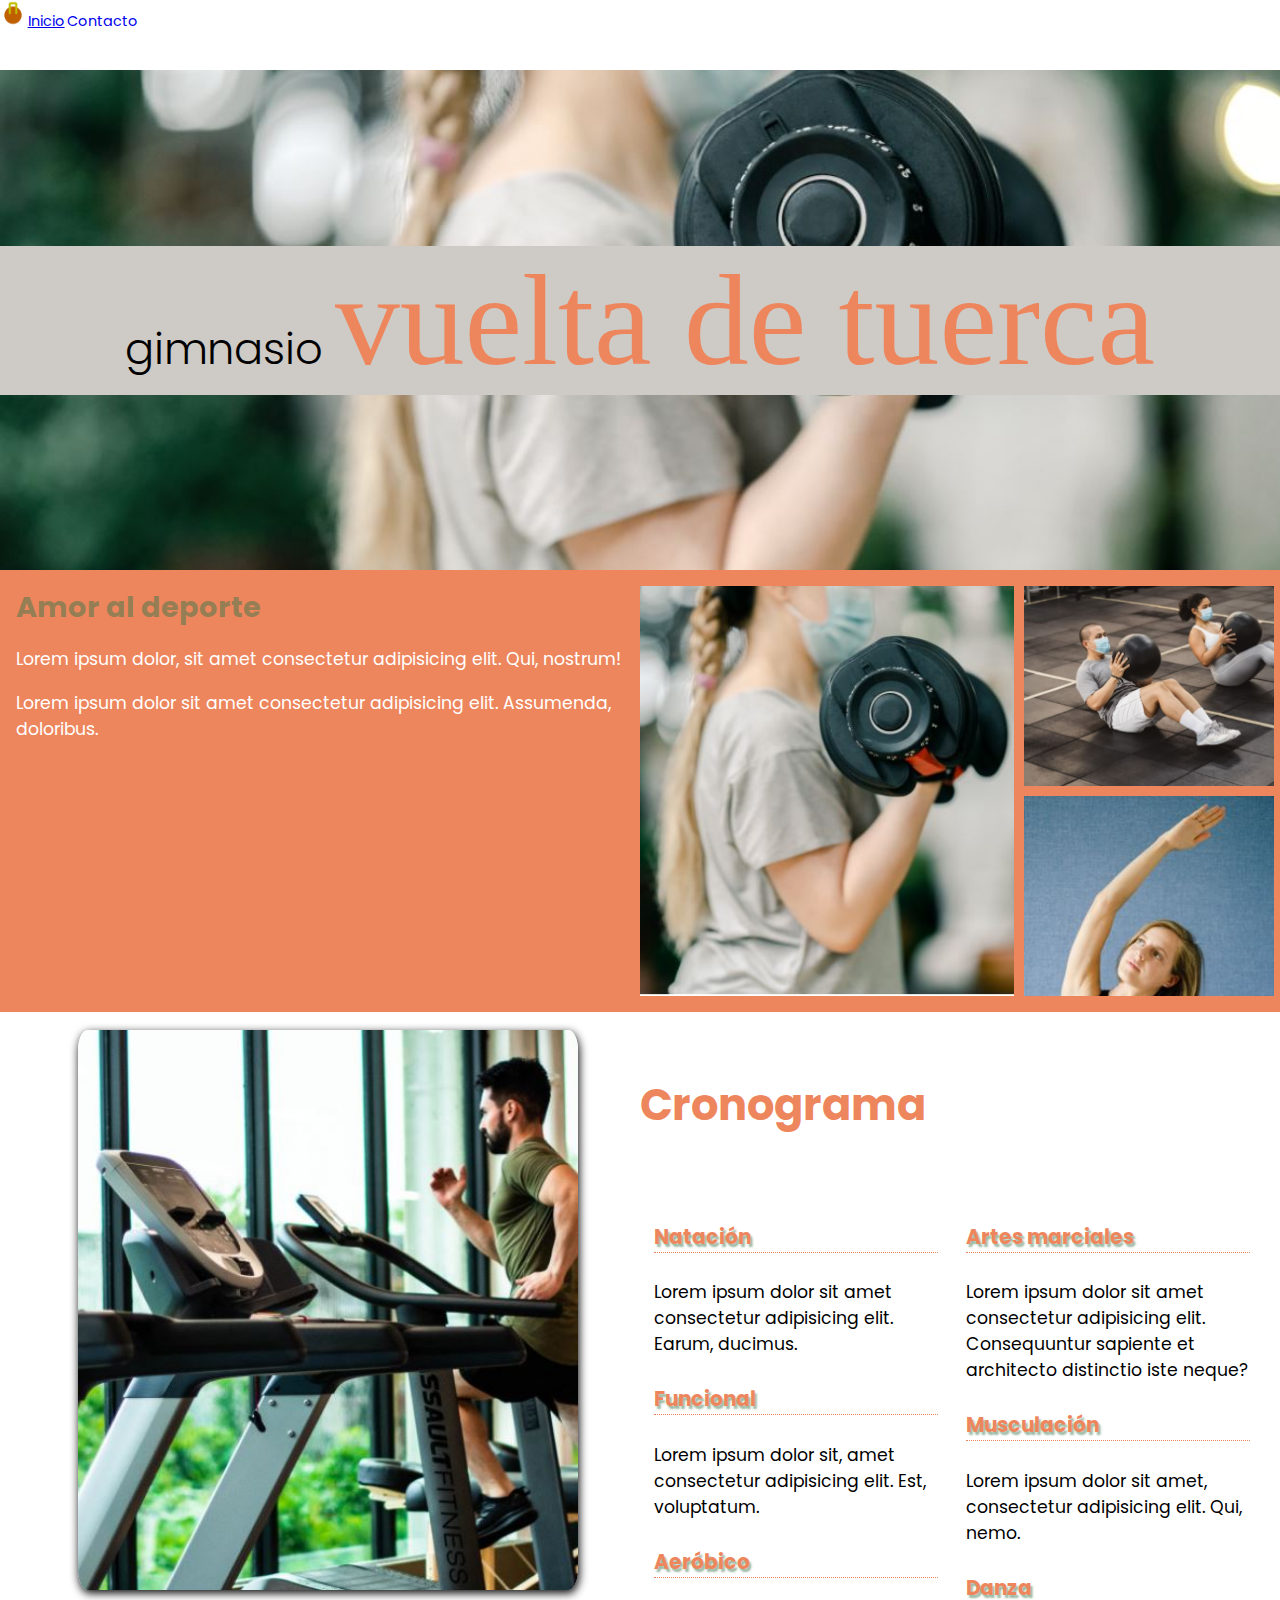
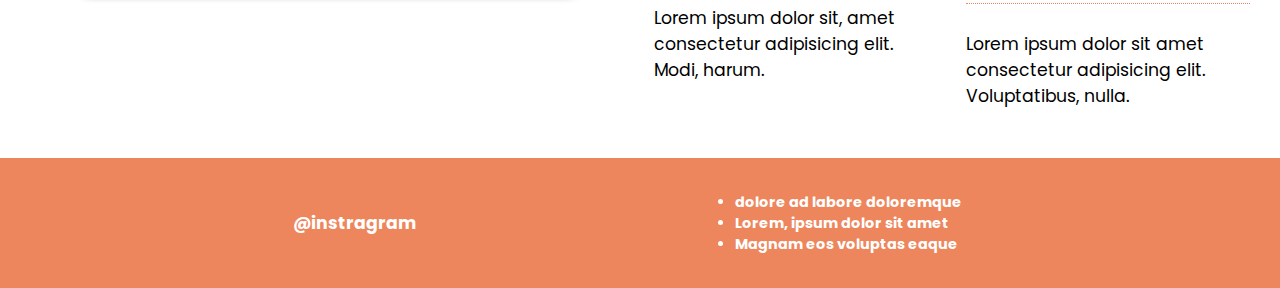
<file: Labmod2.2/index.html>
<!DOCTYPE html>
<html lang="en">
<head>
    <meta charset="UTF-8">
    <meta http-equiv="X-UA-Compatible" content="IE=edge">
    <meta name="viewport" content="width=device-width, initial-scale=1.0">
    <title>Laboratorio 1</title>
   <link rel="stylesheet" href="/Labmod2.2/css/estilos.css">
</head>
<nav><img src="imagenes/logo.png" alt="logo"><a href="#"class="activo">Inicio</a><a href="#">Contacto</a></nav>
<header id="encabezado">

    <div>
       <h1>Gimnasio <span>vuelta de tuerca</span></h1></div>
</header>
<main>
    <section class="nosotros division">

     <div>
        <h2>Amor al deporte</h2>
            <p>Lorem ipsum dolor, sit amet consectetur adipisicing elit. Qui, nostrum!</p>
            <p>Lorem ipsum dolor sit amet consectetur adipisicing elit. Assumenda, doloribus.</p> 
        </div>

        <div class="grilla">
            <div></div>
            <div></div>
            <div></div>
      </div>
    </section>
    <section class="division">
        <div><img src="imagenes/ejercicio.JPG" alt=""></div>
        <div><h3>Cronograma</h3>
    <article> <h4>Natación</h4>
    <p>Lorem ipsum dolor sit amet consectetur adipisicing elit. Earum, ducimus.</p>
    <h4>Funcional</h4>
    <p>Lorem ipsum dolor sit, amet consectetur adipisicing elit. Est, voluptatum.</p>
    <h4>Aeróbico</h4>
    <p>Lorem ipsum dolor sit, amet consectetur adipisicing elit. Modi, harum.</p>
    </article>
    <article>
    <h4> Artes marciales</h4>
    <p>Lorem ipsum dolor sit amet consectetur adipisicing elit. Consequuntur sapiente et architecto distinctio iste neque?</p>
    <h4>Musculación</h4>
    <p>Lorem ipsum dolor sit amet, consectetur adipisicing elit. Qui, nemo.</p>
    <h4>Danza</h4>
    <p>Lorem ipsum dolor sit amet consectetur adipisicing elit. Voluptatibus, nulla.</p>
</article>
    </section>
</main>
<footer>
    <p>@instragram</p>
    <ul>
        <li>dolore ad labore doloremque</li>
        <li>Lorem, ipsum dolor sit amet</li>
        <li>Magnam eos voluptas eaque</li>
    </ul>
    
</footer>

</html>
</file>
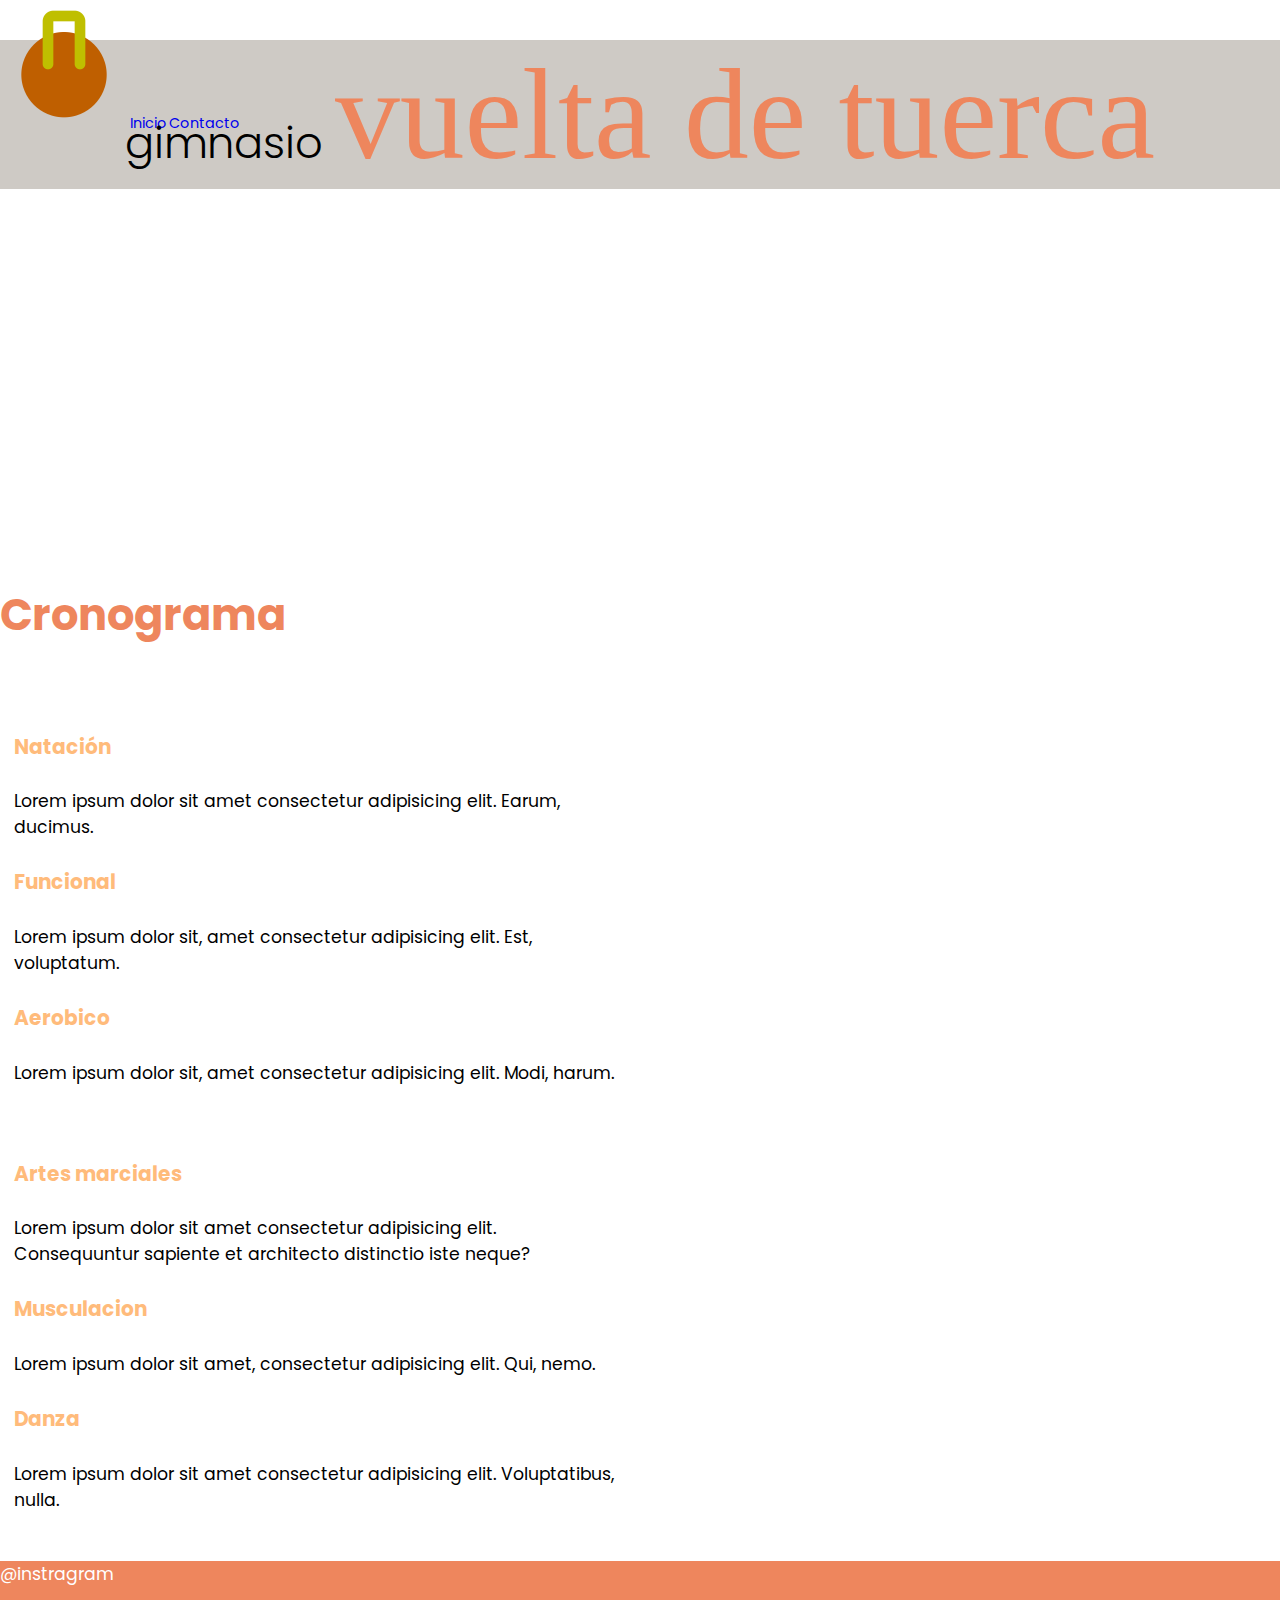
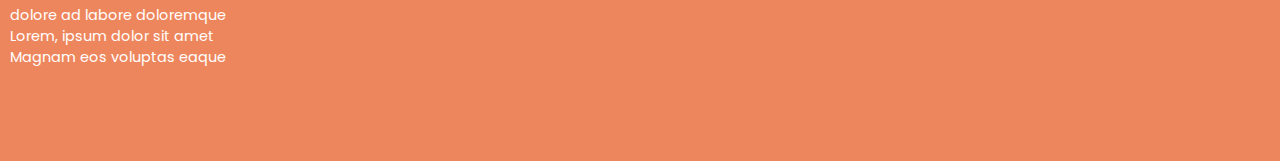
<file: ProyectoWeb/index.html>
<!DOCTYPE html>
<html lang="en">
<head>
    <meta charset="UTF-8">
    <meta http-equiv="X-UA-Compatible" content="IE=edge">
    <meta name="viewport" content="width=device-width, initial-scale=1.0">
    <title>Document</title>
   <link rel="stylesheet" href="/ProyectoWeb/css/estilos.css">
</head>
<nav><img src="imagenes/logo.png" alt=""><a href="#">Inicio</a><a href="#">Contacto</a></nav>
<header>
    <div><h1>Gimnasio <span>vuelta de tuerca</span></h1></div>
</header>
<main>
    <section>
        <h3>Cronograma</h3>
    <article> <h4>Natación</h4>
    <p>Lorem ipsum dolor sit amet consectetur adipisicing elit. Earum, ducimus.</p>
    <h4>Funcional</h4>
    <p>Lorem ipsum dolor sit, amet consectetur adipisicing elit. Est, voluptatum.</p>
    <h4>Aerobico</h4>
    <p>Lorem ipsum dolor sit, amet consectetur adipisicing elit. Modi, harum.</p>
    </article>

    <article> <h4> Artes marciales</h4>
    <p>Lorem ipsum dolor sit amet consectetur adipisicing elit. Consequuntur sapiente et architecto distinctio iste neque?</p>
    <h4>Musculacion</h4>
<p>Lorem ipsum dolor sit amet, consectetur adipisicing elit. Qui, nemo.</p>
<h4>Danza</h4>
<p>Lorem ipsum dolor sit amet consectetur adipisicing elit. Voluptatibus, nulla.</p>
</article>
    </section>
</main>
<footer>
    <p>@instragram</p>
    <ul>
        <li>dolore ad labore doloremque</li>
        <li>Lorem, ipsum dolor sit amet</li>
        <li>Magnam eos voluptas eaque</li>
    </ul>
</footer>

</html>
</file>
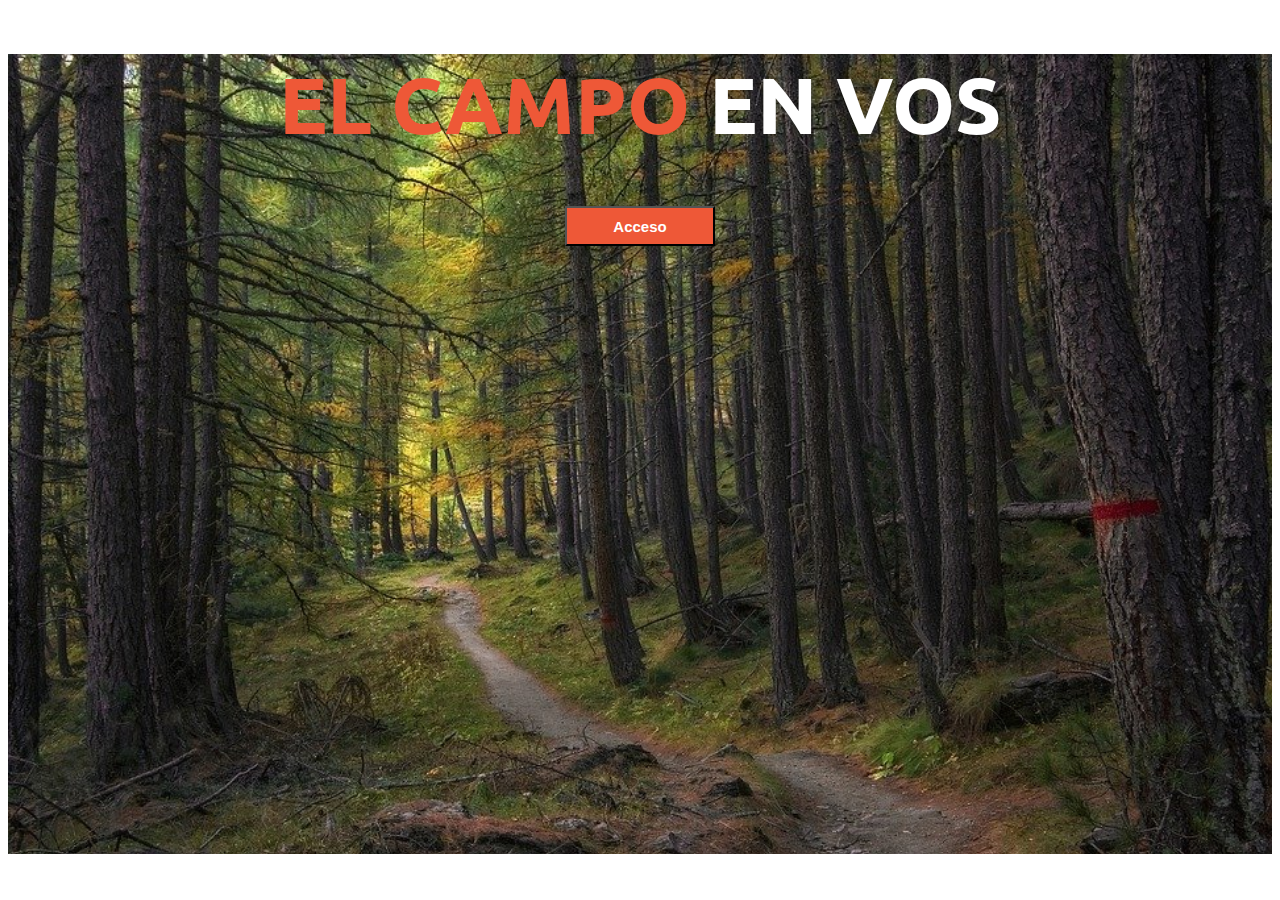
<file: ProyectoWeb3/index.html>
<!DOCTYPE html>
<html lang="en">
<head>
    <meta charset="UTF-8">
    <meta http-equiv="X-UA-Compatible" content="IE=edge">
    <meta name="viewport" content="width=device-width, initial-scale=1.0">
    <title>Document</title>
  <link rel="stylesheet" href="/ProyectoWeb3/css/estilos.css">
</head>
<body>
    <main>
        <h1><span>El campo </span>en vos</h1>
        <div>
            <button>Acceso</button>
        </div>
    </main>
    
</body>
</html>
</file>
<file: Labmod2.2/css/estilos.css>
@import url('https://fonts.googleapis.com/css2?family=Poppins:ital,wght@0,300;1,700&display=swap');
*{ box-sizing: border-box}



h1, h2{margin: 0;}
body{ margin: 0;padding: 0;font-family: 'Poppins', sans-serif;font-size: 90%;}
nav{ width: 100%; height: 70px;}
nav a{ margin: 2px; max-width: 100%; height: auto;margin-right: auto;}
nav img{ height: 65px;}
header{ width: 100%;height: 500px;text-align: center;}
header div{ width: 100%;background-color: rgb(206, 202, 197);}
header h1{ font-family: 'Poppins', sans-serif;font-weight: 300;font-size: 3em;}
header h1 span{ color:rgb(238, 134, 93);font-family: miFuente;font-size: 3em;}
main{ width: 100%;}
h2{ font-family: 'Poppins';font-size: 2em;color: rgba(62, 119, 76, 0.52);}
h4{ color:rgb(255, 187, 123) ;font-size: 1.4em;border-bottom: 1px dotted rgb(238, 134, 93) ; text-shadow: 2px 3px 2px rgba(62, 119, 76, 0.52) ;}
p{ font-size: 1.2em;}
h3{ font-family: 'Poppins';color:rgb(238, 134, 93); font-size: 3em;}
h4{ color: rgb(238, 134,93);font-size: 1.4em;border-bottom: 1px dotted rgb(238, 134,93);}
footer{ width: 100%; height: 130px;background-color: rgb(238, 134, 93);}
article{ float: left; width: 50%;padding: 1em;}
footer ul { margin: 10px; padding: 1em;}
footer { color: white;}
footer ul:first-of-type, footer p:first-child{font-weight: bold;}
footer{display: flex;justify-content: space-evenly;align-items: center;color: white;}

body{font-family: 'Poppins', sans-serif;}
nav a{ text-decoration: none;}
nav a:hover{text-decoration: underline;}
nav img{width: 2%;max-width: 100%;height: auto;margin-right: auto;}
header{text-align: center;}
header h1{font-family: 'Poppins', sans-serif;text-transform: lowercase;}
#encabezado{width:100%;height: 500px;background-image: url(/Labmod2.2/imagenes/banner.JPG);background-repeat: no-repeat;background-size: cover;display: flex;align-items: center;justify-content: center;text-align: center;}

.division { width: 100%;padding: 1rem;display: flex;margin-bottom: 2px;}
.division div{ width: 50%;}
.nosotros { background-color: rgb(238, 134, 93);}
.nosotros h2{ font-family: 'Poppins';font-size: 2em;color:rgba(62, 119, 76, 0.52)}
.division div img { width: 80%;margin: auto;display: block; border-radius: 10px /20px;box-shadow: 1px 3px 10px black;}
.division img:hover{ opacity: 0.5;}
.nosotros p { font-size: 1.2em;color: white;}
.activo{ text-decoration: underline;}
.nosotros .grilla {display: grid; grid-gap: 10px;grid-template-columns: 60% 40%; grid-template-rows: 200px 200px;}
.grilla div {background-color: red;display: block;}
.grilla div{width: auto;background-size: cover;background-repeat: no-repeat;}
.grilla div:first-child{background-position: -140px 0px; grid-row-start: 1; grid-row-end: 3;background-image: url(../imagenes/gym-01.JPG);}
.grilla div:nth-child(2) {background-image: url(../imagenes/gym-02.JPG);}
.grilla div:nth-child(3){ background-image: url(../imagenes/gym-03.JPG) ;}
</file>
<file: ProyectoWeb/css/estilos.css>
@import url('https://fonts.googleapis.com/css2?family=Poppins:ital,wght@0,300;1,700&display=swap');
*{ box-sizing: border-box}



h1, h2{margin: 0;}
body{ margin: 0;padding: 0;font-family: 'Poppins', sans-serif;font-size: 90%;}
nav{ width: 100%; height: 40px;}
nav a{ margin: 2px; max-width: 100%; height: auto;margin-right: auto;}
header{ width: 100%;height: 500px;text-align: center;}
header div{ width: 100%;background-color: rgb(206, 202, 197);}
header h1{ font-family: 'Poppins', sans-serif;font-weight: 300;font-size: 3em;}
header h1 span{ color:rgb(238, 134, 93);font-family: miFuente;font-size: 3em;}
main{ width: 100%;}
h2{ font-family: 'Poppins';font-size: 2em;color: rgb(235, 158, 86);}
h4{ color:rgb(255, 187, 123) ;font-size: 1.4em;}
p{ font-size: 1.2em;}
h3{ font-family: 'Poppins';color:rgb(238, 134, 93); font-size: 3em;}
footer{ width: 100%; height: 200px;background-color: rgb(238, 134, 93);}
article{ width: 50%;padding: 1em;}
footer ul { margin: 10px; padding: 0;}
footer { color: white;}

body{font-family: 'Poppins', sans-serif;}
nav a{ text-decoration: none;}
header{text-align: center;}
header h1{font-family: 'Poppins', sans-serif;text-transform: lowercase;}
</file>
<file: ProyectoWeb3/css/estilos.css>
@import url('https://fonts.googleapis.com/css2?family=Ubuntu:wght@700&display=swap');
main {background-image: url(/ProyectoWeb3/imagenes/fondo.jpg);background-repeat: no-repeat;background-size: cover;width: 100%;height: 800px;text-align: center;}
body{ font-family: 'Ubuntu', sans-serif;}
h2 { color: white;}
h1 { text-transform: uppercase;font-size: 80px;color: white;}
span { color: #ee5837}
button { width: 150px; height: 40px; background: #ee5837;color: white;font-weight: bold; font-size: 15px;}
</file>
